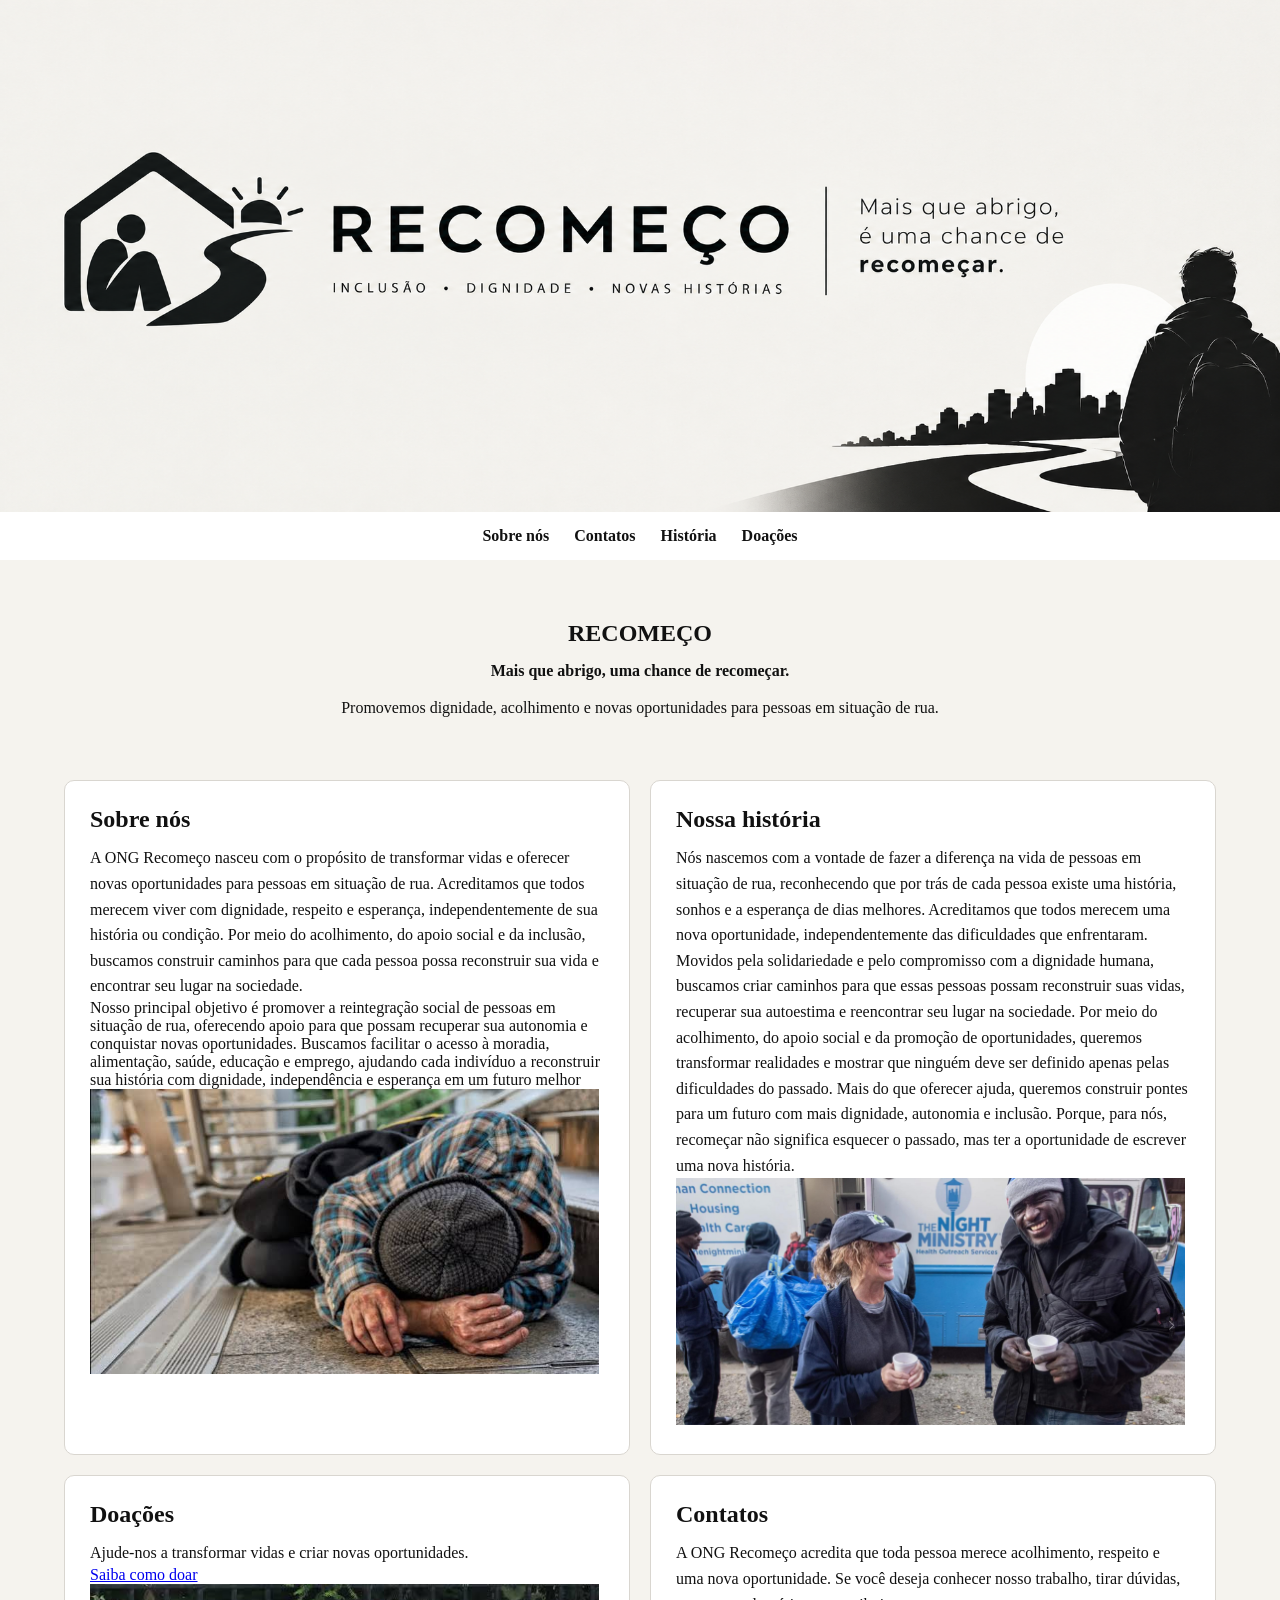
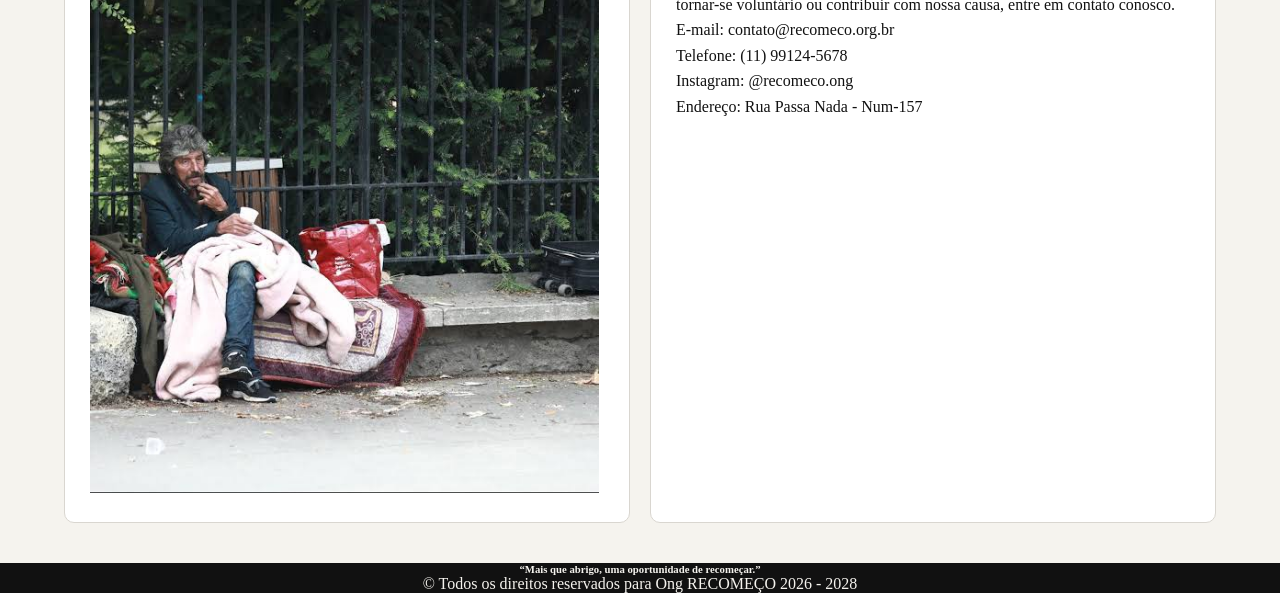
<file: index.html>
<!DOCTYPE html>
<html lang="pt-br">
<head>
    <meta charset="UTF-8">
    <meta name="viewport" content="width=device-width, initial-scale=1.0">
    <link rel="stylesheet" href="style.css">
    <link rel="shortcut icon" href="img/logo.png" type="image/x-icon">
    <title>RECOMEÇO</title>
</head>
<body>
    <img class="logo" src="img/banner.png" alt="Banner da ONG Recomeço">

    <header class="menu-inicio">
        <nav>
            <ul>
                <li><a href="#sobre">Sobre nós</a></li>
                <li><a href="#contatos">Contatos</a></li>
                <li><a href="#historia">História</a></li>
                <li><a href="#doacoes">Doações</a></li>
            </ul>
        </nav>
    </header>
    <main>
        <section class="intro">
            <h1>RECOMEÇO</h1>
            <h4>Mais que abrigo, uma chance de recomeçar.</h4>
            <p>Promovemos dignidade, acolhimento e novas oportunidades para pessoas em situação de rua.</p>
        </section>
        <section class="first-page">
            <div class="bloco" id="sobre">
                <h2>Sobre nós</h2>
                <p>A ONG Recomeço nasceu com o propósito de transformar vidas e oferecer novas oportunidades para pessoas em situação de rua. Acreditamos que todos merecem viver com dignidade, respeito e esperança, independentemente de sua história ou condição. Por meio do acolhimento, do apoio social e da inclusão, buscamos construir caminhos para que cada pessoa possa reconstruir sua vida e encontrar seu lugar na sociedade.</p>
                Nosso principal objetivo é promover a reintegração social de pessoas em situação de rua, oferecendo apoio para que possam recuperar sua autonomia e conquistar novas oportunidades. Buscamos facilitar o acesso à moradia, alimentação, saúde, educação e emprego, ajudando cada indivíduo a reconstruir sua história com dignidade, independência e esperança em um futuro melhor
                <img src="img/images.jpe" alt="" width="99%">
            </div>

            <div class="bloco" id="historia">
                <h2>Nossa história</h2>
                <p>Nós nascemos com a vontade de fazer a diferença na vida de pessoas em situação de rua, reconhecendo que por trás de cada pessoa existe uma história,
                sonhos e a esperança de dias melhores. Acreditamos que todos merecem uma nova oportunidade, independentemente das dificuldades que enfrentaram.
                Movidos pela solidariedade e pelo compromisso com a dignidade humana, buscamos criar caminhos para que essas pessoas possam reconstruir suas vidas, 
                recuperar sua autoestima e reencontrar seu lugar na sociedade. Por meio do acolhimento, do apoio social e da promoção de oportunidades, queremos transformar realidades e mostrar que ninguém deve ser definido apenas pelas dificuldades do passado.
                Mais do que oferecer ajuda, queremos construir pontes para um futuro com mais dignidade, autonomia e inclusão. 
                Porque, para nós, recomeçar não significa esquecer o passado, mas ter a oportunidade de escrever uma nova história.</p>
                <img src="img/img 3.jpe" alt="" width="99%">
            </div>
            <div class="bloco" id="doacoes">
                <h2>Doações</h2>
                <p>Ajude-nos a transformar vidas e criar novas oportunidades.</p>
                 <a href="doacoes.html" class="link-cartao">
                        Saiba como doar 
                    </a>
                    <img src="img/img 2.jpe" alt="" width="99%">
            </div>
            <div class="bloco" id="contatos">
                <h2>Contatos</h2>
                <p>
                A ONG Recomeço acredita que toda pessoa merece acolhimento, respeito e uma nova oportunidade. Se você deseja conhecer nosso trabalho,
                tirar dúvidas, tornar-se voluntário ou contribuir com nossa causa, entre em contato conosco.<br>
                E-mail: contato@recomeco.org.br <br>
                Telefone: (11) 99124-5678<br>
                Instagram: @recomeco.ong<br>
                Endereço: Rua Passa Nada - Num-157
                </p>
            </div>
        </section>
        <h6>“Mais que abrigo, uma oportunidade de recomeçar.”</h6>
        <footer>
            &copy; Todos os direitos reservados para Ong RECOMEÇO 2026 - 2028
        </footer>
    </main>
</body>
</html>
</file>
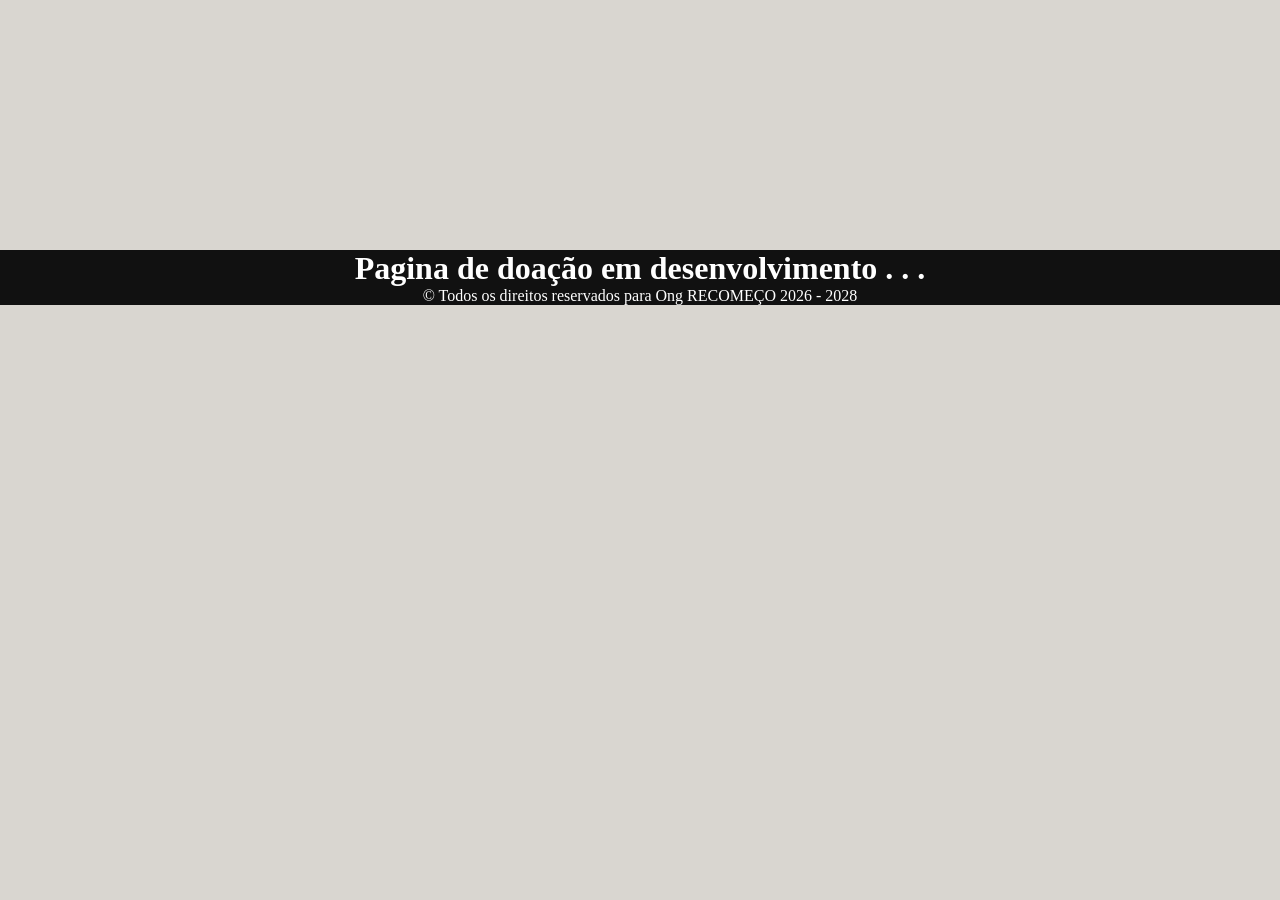
<file: doacoes.html>
<!DOCTYPE html>
<html lang="pt">
<head>
    <meta charset="UTF-8">
    <meta name="viewport" content="width=, initial-scale=1.0">
    <link rel="stylesheet" href="style2.css">
    <title>DOAÇOES</title>
</head>
<body>
    <h1>Pagina de doação em desenvolvimento . . .</h1>
        <footer>
            &copy; Todos os direitos reservados para Ong RECOMEÇO 2026 - 2028
        </footer>
</body>
</html>
</file>
<file: style.css>
:root {
    --cor-primaria: #F5F3EE;
    --cor-secundaria: #111111;
    --cor-terciaria: #FFFFFF;
    --cor-quaternaria: #D9D6D0;
}
* {
    margin: 0;
    padding: 0;
}
body {
    background-color: var(--cor-primaria);
    color: var(--cor-secundaria);
    font-family: cursive;
}

.logo {
    display: block;
    width: 100%;
    height: auto;
}

.menu-inicio {
    padding: 15px;
    background-color: var(--cor-terciaria);
}

.menu-inicio ul {
    display: flex;
    justify-content: center;
    align-items: center;
    flex-wrap: wrap;
    gap: 25px;
    list-style: none;
}

.menu-inicio a {
    color: var(--cor-secundaria);
    text-decoration: none;
    font-weight: bold;
}
.intro {
    text-align: center;
    padding: 60px 20px;
}
.intro h1 {
    margin-bottom: 15px;
}
.intro h4 {
    margin-bottom: 15px;
}
.intro p {
    max-width: 600px;
    margin: 0 auto;
    line-height: 1.6;
}
.first-page {
    display: grid;
    grid-template-columns: repeat(2, minmax(0, 1fr));
    gap: 20px;
    width: 90%;
    max-width: 1200px;
    margin: 0 auto 40px;
    image-resolution: 50%;
}
.bloco {
    padding: 25px;
    background-color: var(--cor-terciaria);
    border: 1px solid var(--cor-quaternaria);
    border-radius: 10px;
    overflow: hidden;
    object-fit: cover;
}
.bloco h2 {
    margin-bottom: 12px;
}
.bloco p {
    line-height: 1.6;
}
@media (max-width: 600px) {
    .menu-inicio ul {
        gap: 15px;
    }
    .first-page {
        grid-template-columns: 1fr;
    }
    .intro {
        padding: 40px 20px;
    }
}
h6{
    background-color: var(--cor-secundaria);
    color: var(--cor-primaria);
    text-align: center;
}
footer{
    background-color: var(--cor-secundaria);
    color: var(--cor-primaria);
    width: 100%;
    text-align: center;
}
</file>
<file: style2.css>
:root {
    --cor-primaria: #F5F3EE;
    --cor-secundaria: #111111;
    --cor-terciaria: #FFFFFF;
    --cor-quaternaria: #D9D6D0;
}
*{
    margin: 0;
    padding: 0;
}
body{
    background-color: var(--cor-quaternaria);
}
h1{
    text-align: center;
    margin-top: 250px;
    color: var(--cor-terciaria);
    background-color: var(--cor-secundaria);
    width: 100%;
}
footer{
    text-align: center;
    background-color: var(--cor-secundaria);
    color: var(--cor-terciaria);
}
</file>
